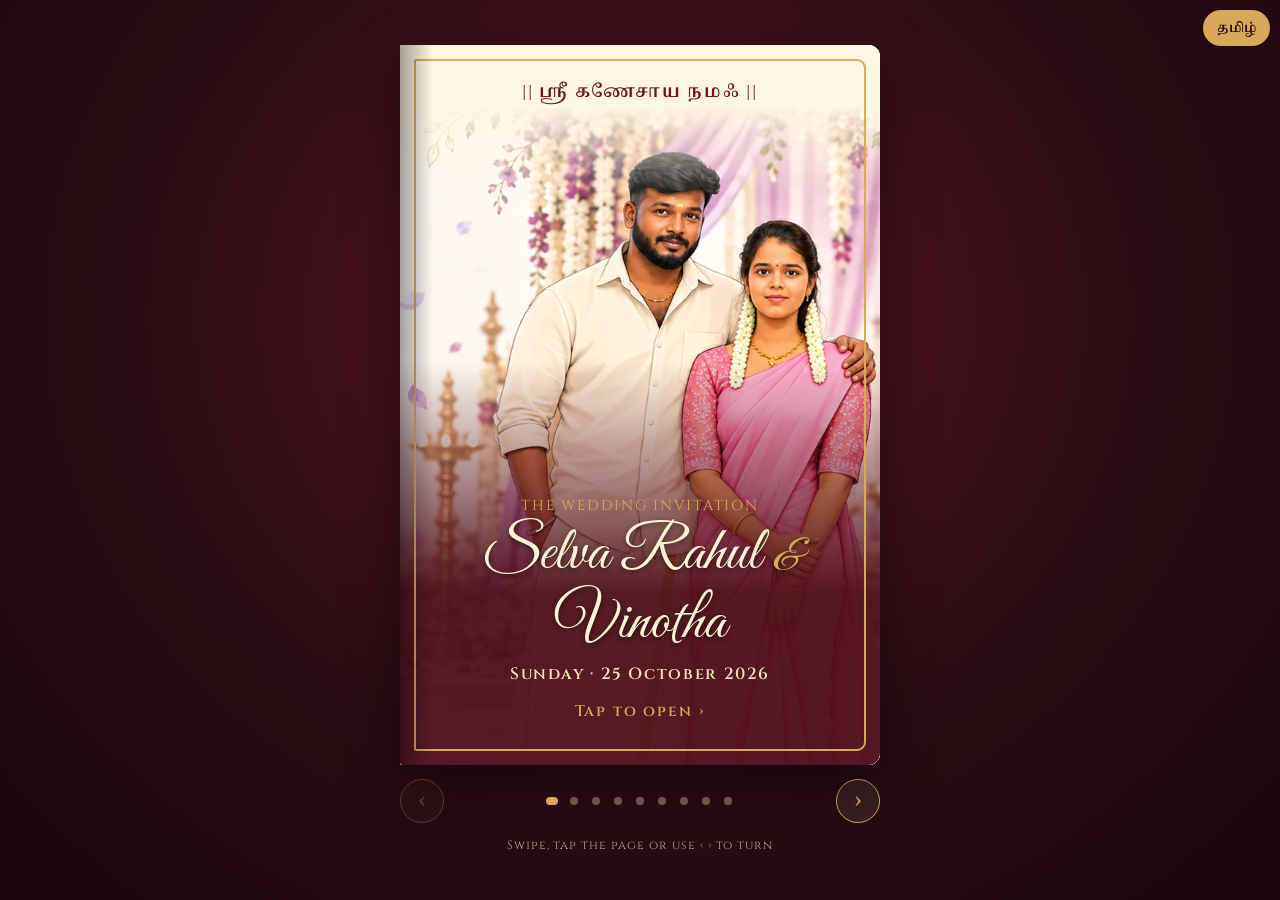
<file: index.html>
<!DOCTYPE html>
<html lang="en">

<head>
    <meta charset="utf-8">
    <meta name="viewport" content="width=device-width, initial-scale=1, viewport-fit=cover">
    <title>Selva Rahul &amp; Vinotha – Wedding Invitation</title>
    <meta name="description" content="You are cordially invited to the wedding of Selva Rahul and Vinotha on Sunday, 25 October 2026.">
    <meta name="theme-color" content="#2a0d14">
    <meta property="og:title" content="Selva Rahul &amp; Vinotha – Wedding Invitation">
    <meta property="og:description" content="Sunday, 25 October 2026 · Alathankarai / Mylaudy">
    <meta property="og:image" content="images/hero.webp">
    <link rel="icon" href="data:image/svg+xml,%3Csvg xmlns='http://www.w3.org/2000/svg' viewBox='0 0 100 100'%3E%3Ctext y='.9em' font-size='90'%3E📖%3C/text%3E%3C/svg%3E">
    <link rel="preconnect" href="https://fonts.googleapis.com">
    <link rel="preconnect" href="https://fonts.gstatic.com" crossorigin>
    <link
        href="https://fonts.googleapis.com/css2?family=Cinzel:wght@400;600&family=Cormorant+Garamond:wght@500;600&family=Great+Vibes&family=Playfair+Display:wght@500;700&family=Noto+Serif+Tamil:wght@400;700&display=swap"
        rel="stylesheet">
    <link rel="stylesheet" href="style.css">
</head>

<body>
    <button class="tog" id="tg" type="button" aria-label="Switch language to Tamil">தமிழ்</button>
    <div class="petals" id="petals" aria-hidden="true"></div>

    <div class="stage">
        <div class="book-wrap" id="bw">
            <div class="book no-anim" id="book" role="group" aria-roledescription="book" aria-label="Wedding invitation book">

                <!-- 0 · Front cover -->
                <article class="leaf" data-title="Cover">
                    <div class="face front cover">
                        <img class="bg" src="images/hero.webp" alt="" width="1600" height="900" fetchpriority="high">
                        <div class="gilt"></div>
                        <div class="cv-top" lang="ta">|| ஸ்ரீ கணேசாய நமஃ ||</div>
                        <div class="cv-bottom">
                            <div class="kick en-only">The Wedding Invitation</div>
                            <div class="kick ta-only" lang="ta">திருமண அழைப்பிதழ்</div>
                            <div class="cv-names">
                                <span class="en-only">Selva Rahul <i>&amp;</i> Vinotha</span>
                                <span class="ta-only" lang="ta">செல்வராகுல் <i>&amp;</i> வினோதா</span>
                            </div>
                            <div class="cv-date">
                                <span class="en-only">Sunday · 25 October 2026</span>
                                <span class="ta-only" lang="ta">ஞாயிறு · 25 அக்டோபர் 2026</span>
                            </div>
                            <div class="cv-open">
                                <span class="en-only">Tap to open ›</span>
                                <span class="ta-only" lang="ta">திறக்க தொடவும் ›</span>
                            </div>
                        </div>
                    </div>
                    <div class="face back endpaper"><div class="seal">S ♥ V</div></div>
                </article>

                <!-- 1 · Blessing & invitation -->
                <article class="leaf" data-title="Invitation">
                    <div class="face front paper">
                        <div class="inner">
                            <div class="om" aria-hidden="true">🕉</div>
                            <div class="kick" lang="ta">|| ஸ்ரீ கணேசாய நமஃ ||</div>
                            <div class="en-only">
                                <p class="txt">Together with their families<br>we cordially invite you to</p>
                                <div class="the">THE</div>
                                <h1>WEDDING</h1>
                                <div class="script">Invitation</div>
                            </div>
                            <div class="ta-only" lang="ta">
                                <p class="txt">அய்யா துணை</p>
                                <h1>திருமண அழைப்பிதழ்</h1>
                                <p class="txt">அன்புடையீர்…!</p>
                            </div>
                            <div class="rule"></div>
                        </div>
                    </div>
                    <div class="face back paper-back"><div class="mono">S ♥ V</div></div>
                </article>

                <!-- 2 · The couple -->
                <article class="leaf" data-title="The couple">
                    <div class="face front paper">
                        <div class="inner">
                            <div class="names">
                                <span class="en-only">Selva Rahul</span><span class="ta-only" lang="ta">செல்வராகுல்</span>
                                <span class="amp">&amp;</span>
                                <span class="en-only">Vinotha</span><span class="ta-only" lang="ta">வினோதா</span>
                            </div>
                            <figure class="arch-photo">
                                <img src="images/hero.webp" width="1600" height="900" loading="lazy"
                                    alt="Selva Rahul and Vinotha in traditional attire">
                            </figure>
                            <p class="sub en-only">R. Selva Rahul, B.E. — Safety Manager,<br>Pratik Art Interiors Pvt. Ltd., Bangalore<br>weds<br>T. Vinotha, MCA.</p>
                            <p class="sub ta-only" lang="ta">செல்வராகுல் B.E., – வினோதா MCA.</p>
                        </div>
                    </div>
                    <div class="face back paper-back"><div class="mono">S ♥ V</div></div>
                </article>

                <!-- 3 · Date -->
                <article class="leaf" data-title="The date">
                    <div class="face front paper">
                        <div class="inner">
                            <p class="txt en-only">Joyfully invite you to celebrate<br>the beginning of their forever</p>
                            <div class="date">
                                <div class="sm"><span class="en-only">Sunday</span><span class="ta-only" lang="ta">ஞாயிறு</span></div>
                                <div class="big">
                                    25
                                    <small class="en-only">OCT</small>
                                    <small class="ta-only" lang="ta">ஐப்பசி 8</small>
                                    <small>2026</small>
                                </div>
                                <div class="sm"><span class="en-only">10:30 AM</span><span class="ta-only" lang="ta">காலை 10.30</span></div>
                            </div>
                            <div id="cd" role="timer" aria-label="Countdown to the wedding"></div>
                            <div class="couple"><img src="images/couple.webp" width="640" height="1091" loading="lazy" alt="Selva Rahul and Vinotha"></div>
                        </div>
                    </div>
                    <div class="face back paper-back"><div class="mono">S ♥ V</div></div>
                </article>

                <!-- 4 · Ceremony -->
                <article class="leaf" data-title="Ceremony">
                    <div class="face front paper">
                        <div class="inner">
                            <div class="icon" aria-hidden="true">🪔</div>
                            <h3 class="head"><span class="en-only">WEDDING CEREMONY</span><span class="ta-only" lang="ta">திருமணம்</span></h3>
                            <div class="en-only">
                                <p class="txt">Between 10:30 a.m. to 11:30 a.m.</p>
                                <p class="venue"><b>Sivasakthi Mahal</b><br>Alathankarai</p>
                            </div>
                            <div class="ta-only" lang="ta">
                                <p class="txt">காலை 10.30 – 11.30 மணிக்குள்</p>
                                <p class="venue"><b>சிவசக்தி மஹால்</b><br>அளத்தங்கரை</p>
                            </div>
                            <a class="btn" target="_blank" rel="noopener"
                                href="https://www.google.com/maps/search/?api=1&amp;query=Sivasakthi+Mahal+Alathankarai">
                                <span class="en-only">MAP</span><span class="ta-only" lang="ta">வரைபடம்</span></a>
                        </div>
                    </div>
                    <div class="face back paper-back"><div class="mono">S ♥ V</div></div>
                </article>

                <!-- 5 · Reception -->
                <article class="leaf" data-title="Reception">
                    <div class="face front paper">
                        <div class="inner">
                            <div class="icon" aria-hidden="true">🍽️</div>
                            <h3 class="head"><span class="en-only">RECEPTION &amp; FEAST</span><span class="ta-only" lang="ta">விருந்து உபசரணை</span></h3>
                            <div class="en-only">
                                <p class="txt">From 6:30 p.m. onwards</p>
                                <p class="venue"><b>V.S. Aathi Lakshmi<br>Tirumana Mandapam</b><br>Mylaudy</p>
                            </div>
                            <div class="ta-only" lang="ta">
                                <p class="txt">அன்று மாலை 6.30 மணி முதல்</p>
                                <p class="venue"><b>V.S. ஆதிலெட்சுமி<br>திருமண மண்டபம்</b><br>மயிலாடி</p>
                            </div>
                            <a class="btn" target="_blank" rel="noopener"
                                href="https://www.google.com/maps/search/?api=1&amp;query=V.S.+Aathi+Lakshmi+Tirumana+Mandapam+Mylaudy">
                                <span class="en-only">MAP</span><span class="ta-only" lang="ta">வரைபடம்</span></a>
                        </div>
                    </div>
                    <div class="face back paper-back"><div class="mono">S ♥ V</div></div>
                </article>

                <!-- 6 · Families -->
                <article class="leaf" data-title="Families">
                    <div class="face front paper">
                        <div class="inner">
                            <div class="icon" aria-hidden="true">💐</div>
                            <div class="en-only">
                                <h3 class="head">FAMILIES</h3>
                                <p class="txt">Mr. C. Ravichandran &amp; Mrs. T. Sukumari<br>Mylaudy<br><span class="sub">parents of the groom</span></p>
                                <div class="rule"></div>
                                <p class="txt">Mr. R. Thangamani &amp; Mrs. T. Santhi<br>Alathankarai<br><span class="sub">parents of the bride</span></p>
                            </div>
                            <div class="ta-only" lang="ta">
                                <p class="txt">மணமகன்:<br>திரு. சி. இரவிச்சந்திரன் – திருமதி. டி. சுகுமாரி, மயிலாடி</p>
                                <div class="rule"></div>
                                <p class="txt">மணமகள்:<br>திரு. ஆர். தங்கமணி – திருமதி. டி. சாந்தி, அளத்தங்கரை</p>
                                <p class="sub">அவர்களின் புதல்வன் / புதல்வி</p>
                            </div>
                        </div>
                    </div>
                    <div class="face back paper-back"><div class="mono">S ♥ V</div></div>
                </article>

                <!-- 7 · Contact & RSVP -->
                <article class="leaf" data-title="Contact & RSVP">
                    <div class="face front paper">
                        <div class="inner">
                            <h3 class="head"><span class="en-only">CONTACT</span><span class="ta-only" lang="ta">தொடர்புக்கு</span></h3>

                            <div class="contact-row">
                                <span class="num">7358853013</span>
                                <a class="chip" href="tel:+917358853013"><span class="en-only">Call</span><span class="ta-only" lang="ta">அழைக்க</span></a>
                                <a class="chip wa" data-wa="917358853013" data-msg="hello" target="_blank" rel="noopener">WhatsApp</a>
                            </div>
                            <div class="contact-row">
                                <span class="num">8526851445</span>
                                <a class="chip" href="tel:+918526851445"><span class="en-only">Call</span><span class="ta-only" lang="ta">அழைக்க</span></a>
                                <a class="chip wa" data-wa="918526851445" data-msg="hello" target="_blank" rel="noopener">WhatsApp</a>
                            </div>

                            <div class="rsvp">
                                <div class="sm"><span class="en-only">Will you attend? Let us know</span><span class="ta-only" lang="ta">தங்கள் வருகையை தெரிவிக்கவும்</span></div>
                                <div class="rsvp-btns">
                                    <a class="chip wa big" data-wa="917358853013" data-msg="yes" target="_blank" rel="noopener">
                                        <span class="en-only">✔ I will attend</span><span class="ta-only" lang="ta">✔ வருகிறேன்</span></a>
                                    <a class="chip big no" data-wa="917358853013" data-msg="no" target="_blank" rel="noopener">
                                        <span class="en-only">✖ Unable to attend</span><span class="ta-only" lang="ta">✖ வர இயலாது</span></a>
                                </div>
                            </div>
                        </div>
                    </div>
                    <div class="face back paper-back"><div class="mono">S ♥ V</div></div>
                </article>

                <!-- 8 · Back cover -->
                <article class="leaf" data-title="Thank you">
                    <div class="face front cover backcover">
                        <div class="gilt"></div>
                        <div class="bc">
                            <div class="seal">S ♥ V</div>
                            <div class="en-only">
                                <p class="bc-txt">With best compliments from</p>
                                <p class="bc-name">R. Selva Rohith</p>
                                <p class="bc-txt">B.Sc. (Computer Science)<br>Relatives &amp; Friends</p>
                            </div>
                            <div class="ta-only" lang="ta">
                                <p class="bc-txt">தங்கள் அன்புள்ள</p>
                                <p class="bc-name">ஆர். செல்வ ரோஹித்</p>
                                <p class="bc-txt">B.Sc. (Com. Sci.)<br>தங்கள் நல்வரவை விரும்பும்<br>சுற்றமும் நட்பும்</p>
                            </div>
                            <button class="again" id="again" type="button">
                                <span class="en-only">↺ Read again</span><span class="ta-only" lang="ta">↺ மீண்டும் படிக்க</span>
                            </button>
                        </div>
                    </div>
                </article>
            </div>
        </div>

        <nav class="ctrl" aria-label="Page navigation">
            <button class="arrow" id="prev" type="button" aria-label="Previous page">‹</button>
            <div class="dots" id="dots"></div>
            <button class="arrow" id="next" type="button" aria-label="Next page">›</button>
        </nav>
        <p class="hint" id="hint">
            <span class="en-only">Swipe, tap the page or use ‹ › to turn</span>
            <span class="ta-only" lang="ta">பக்கம் திருப்ப நகர்த்தவும் அல்லது ‹ › தொடவும்</span>
        </p>
        <p class="sr" id="status" aria-live="polite"></p>
    </div>

    <script src="script.js"></script>
</body>

</html>
</file>
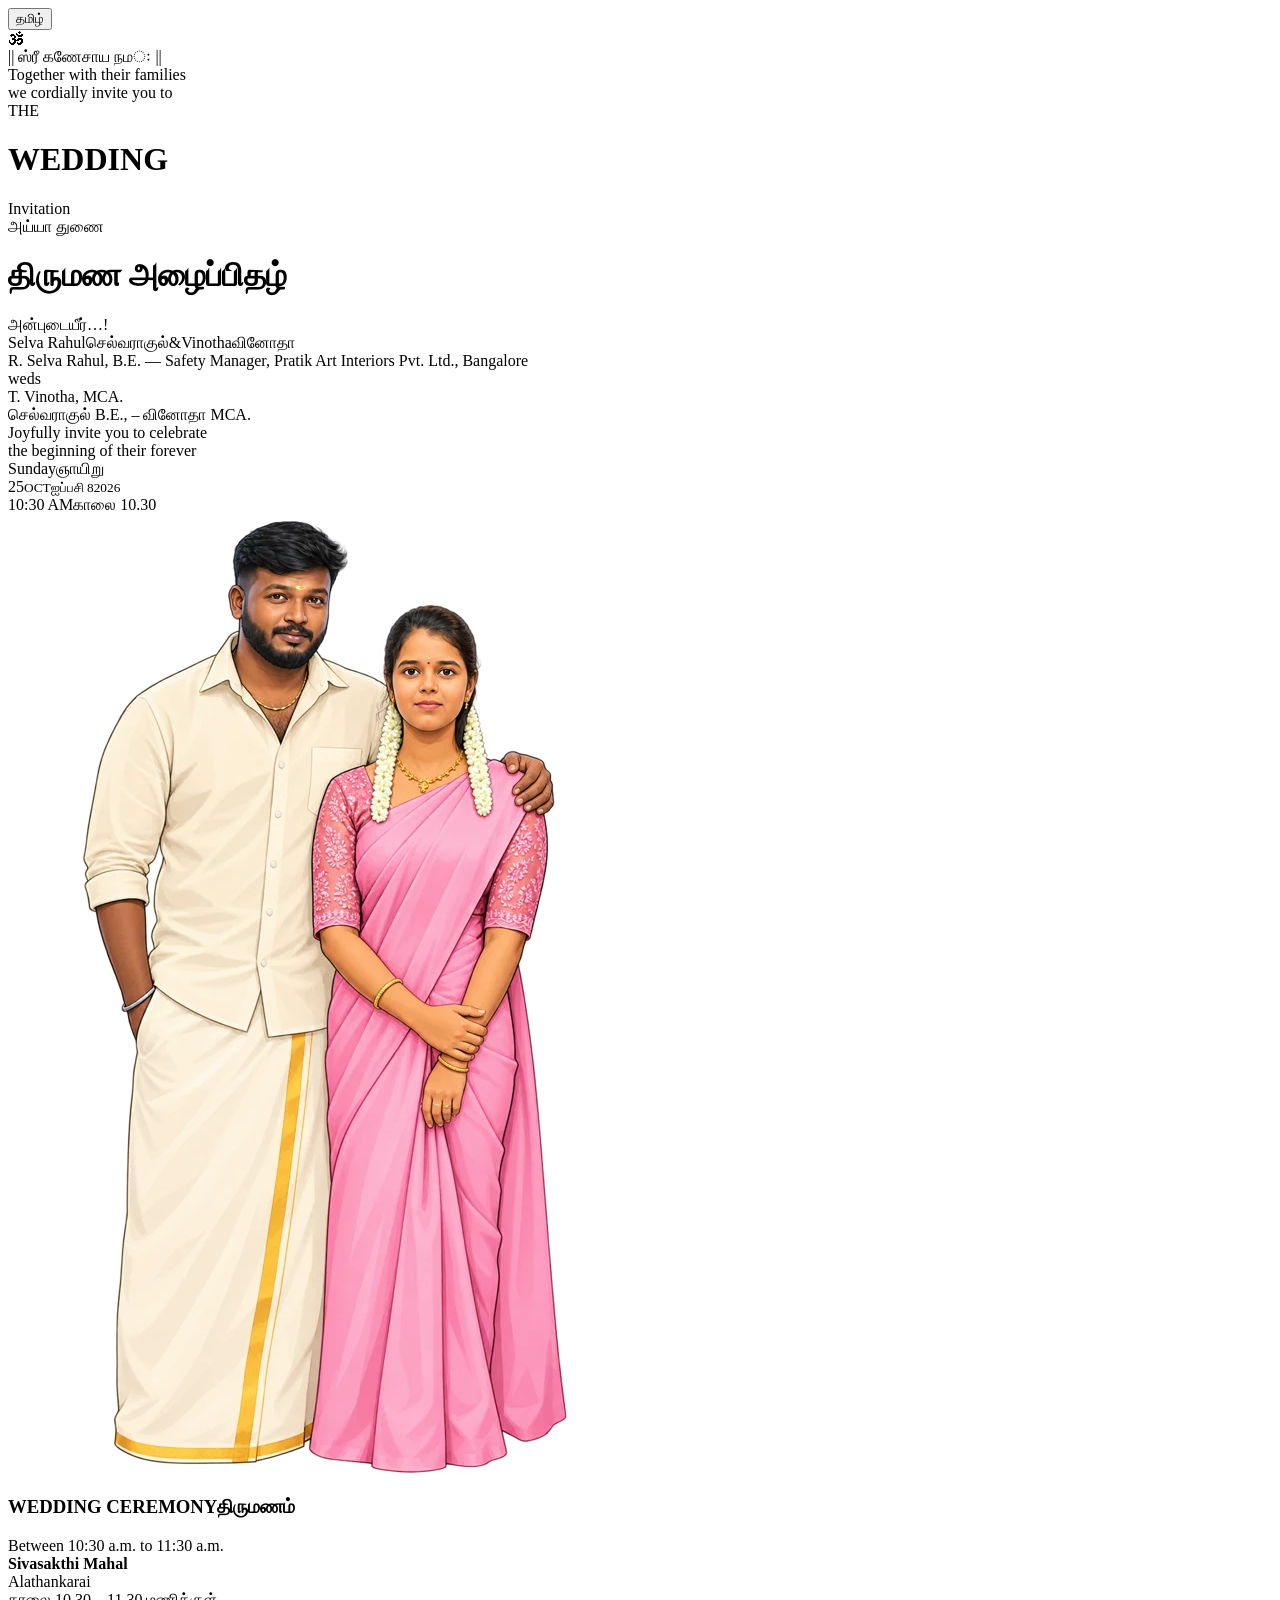
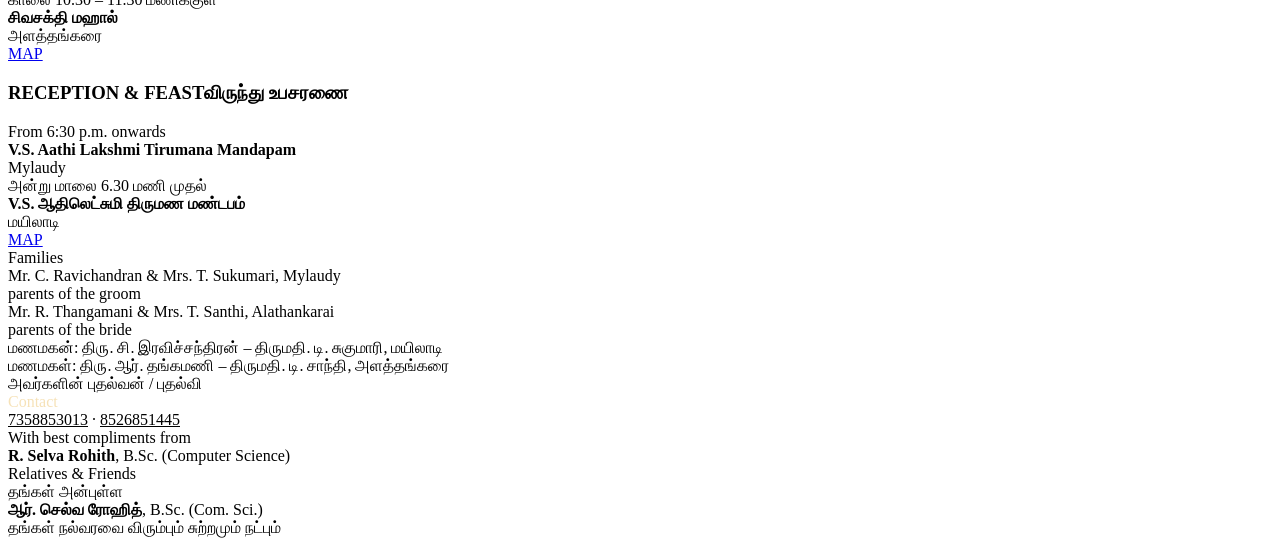
<file: Selva Rahul & Vinotha – Wedding Invitation.html>
<!DOCTYPE html>
<html lang="en">

<head>
    <meta charset="utf-8">
    <meta name="viewport" content="width=device-width, initial-scale=1, viewport-fit=cover">
    <title>Selva Rahul & Vinotha – Wedding Invitation</title>
    <link
        href="https://fonts.googleapis.com/css2?family=Cinzel:wght@400;600&family=Cormorant+Garamond:wght@500;600&family=Great+Vibes&family=Playfair+Display:wght@500;700&family=Noto+Serif+Tamil:wght@400;700&display=swap"
        rel="stylesheet">
</head>

<body>
     <button class="tog" id="tg" aria-label="Language">தமிழ்</button>
    <div class="petals" id="p"></div>
    <main class="card">
        <div class="arch">
            <div class="om">🕉</div>
            <div class="sm">|| ஸ்ரீ கணேசாய நமः ||</div>

            <div class="en-only">
                <div class="sm">Together with their families<br>we cordially invite you to</div>
                <div class="the">THE</div>
                <h1>WEDDING</h1>
                <div class="script">Invitation</div>
            </div>
            <div class="ta-only">
                <div class="sm">அய்யா துணை</div>
                <h1>திருமண அழைப்பிதழ்</h1>
                <div class="sm">அன்புடையீர்…!</div>
            </div>

            <div class="names"><span class="en-only">Selva Rahul</span><span class="ta-only">செல்வராகுல்</span><span
                    class="amp">&amp;</span><span class="en-only">Vinotha</span><span class="ta-only">வினோதா</span>
            </div>
            <div class="sub en-only">R. Selva Rahul, B.E. — Safety Manager, Pratik Art Interiors Pvt. Ltd.,
                Bangalore<br>weds<br>T. Vinotha, MCA.</div>
            <div class="sub ta-only">செல்வராகுல் B.E., – வினோதா MCA.</div>

            <div class="div"></div>
            <div class="sm en-only">Joyfully invite you to celebrate<br>the beginning of their forever</div>
            <div class="date">
                <div class="sm" style="margin:0"><span class="en-only">Sunday</span><span class="ta-only">ஞாயிறு</span>
                </div>
                <div class="big">25<small class="en-only">OCT</small><small class="ta-only">ஐப்பசி
                        8</small><small>2026</small></div>
                <div class="sm" style="margin:0"><span class="en-only">10:30 AM</span><span class="ta-only">காலை
                        10.30</span></div>
            </div>

            <div id="cd"></div>
            <div class="couple"><img alt="Selva Rahul and Vinotha"
                    src="[data-uri]">
            </div>

            <div class="ev">
                <h3><span class="en-only">WEDDING CEREMONY</span><span class="ta-only">திருமணம்</span></h3>
                <div class="en-only">Between 10:30 a.m. to 11:30 a.m.<br><b>Sivasakthi Mahal</b><br>Alathankarai</div>
                <div class="ta-only">காலை 10.30 – 11.30 மணிக்குள்<br><b>சிவசக்தி மஹால்</b><br>அளத்தங்கரை</div>
                <a class="btn" target="_blank" rel="noopener"
                    href="https://www.google.com/maps/search/?api=1&query=Sivasakthi+Mahal+Alathankarai">MAP</a>
            </div>

            <div class="ev">
                <h3><span class="en-only">RECEPTION &amp; FEAST</span><span class="ta-only">விருந்து உபசரணை</span></h3>
                <div class="en-only">From 6:30 p.m. onwards<br><b>V.S. Aathi Lakshmi Tirumana Mandapam</b><br>Mylaudy
                </div>
                <div class="ta-only">அன்று மாலை 6.30 மணி முதல்<br><b>V.S. ஆதிலெட்சுமி திருமண மண்டபம்</b><br>மயிலாடி
                </div>
                <a class="btn" target="_blank" rel="noopener"
                    href="https://www.google.com/maps/search/?api=1&query=V.S.+Aathi+Lakshmi+Tirumana+Mandapam+Mylaudy">MAP</a>
            </div>

            <div class="div"></div>
            <div class="en-only">
                <div class="sm">Families</div>
                Mr. C. Ravichandran &amp; Mrs. T. Sukumari, Mylaudy<br><span class="sub">parents of the groom</span><br>
                Mr. R. Thangamani &amp; Mrs. T. Santhi, Alathankarai<br><span class="sub">parents of the bride</span>
            </div>
            <div class="ta-only">மணமகன்: திரு. சி. இரவிச்சந்திரன் – திருமதி. டி. சுகுமாரி, மயிலாடி<br>மணமகள்: திரு. ஆர்.
                தங்கமணி – திருமதி. டி. சாந்தி, அளத்தங்கரை<br><span class="sub">அவர்களின் புதல்வன் / புதல்வி</span></div>

            <div class="venue">
                <div class="sm" style="color:#f6e2b8">Contact</div>
                <a href="tel:7358853013" style="color:inherit">7358853013</a> · <a href="tel:8526851445"
                    style="color:inherit">8526851445</a>
            </div>

            <div class="foot">
                <div class="en-only">With best compliments from<br><b>R. Selva Rohith</b>, B.Sc. (Computer
                    Science)<br>Relatives &amp; Friends</div>
                <div class="ta-only">தங்கள் அன்புள்ள<br><b>ஆர். செல்வ ரோஹித்</b>, B.Sc. (Com. Sci.)<br>தங்கள் நல்வரவை
                    விரும்பும் சுற்றமும் நட்பும்</div>
            </div>
        </div>
    </main>
</body>

</html>
</file>
<file: style.css>
/* =========================================================
   Wedding invitation — book edition
   Everything inside a page is sized in cqw (1% of the page
   width), so each page scales as one piece on any screen.
   ========================================================= */
:root {
    --maroon: #6e1423;
    --deep: #4d0f1b;
    --gold: #b8893a;
    --gold-lt: #d9a95a;
    --paper: #fffaf0;
    --ink: #4a2a2a;
    --cream: #f6e2b8;
    /* book width: fit width AND height of the screen, 2:3 pages */
    --w: min(480px, 92vw, calc((100vh - 150px) / 1.5));
    --w: min(480px, 92vw, calc((100dvh - 150px) / 1.5));
}

* {
    box-sizing: border-box;
}

html,
body {
    height: 100%;
}

body {
    margin: 0;
    overflow: hidden;
    color: var(--ink);
    font-family: 'Cormorant Garamond', Georgia, serif;
    background: radial-gradient(ellipse at 50% 35%, #5a1626 0%, #2a0d14 55%, #1a070c 100%);
    background-color: #2a0d14;
    -webkit-tap-highlight-color: transparent;
    --fs: 4.6cqw;
}

body.ta {
    font-family: 'Noto Serif Tamil', 'Cormorant Garamond', serif;
    --fs: 3.9cqw;
}

/* ---------- Language switching ---------- */
body:not(.ta) .ta-only,
body.ta .en-only {
    display: none !important;
}

.tog {
    position: fixed;
    top: calc(env(safe-area-inset-top, 0px) + 10px);
    right: 10px;
    z-index: 50;
    background: var(--gold-lt);
    color: #2a0d14;
    border: 0;
    border-radius: 20px;
    padding: 8px 14px;
    font: 600 13px Cinzel, 'Noto Serif Tamil', serif;
    cursor: pointer;
}

button:focus-visible,
a:focus-visible {
    outline: 2px solid var(--gold-lt);
    outline-offset: 2px;
}

/* ---------- Stage ---------- */
.stage {
    position: relative;
    z-index: 1;
    height: 100vh;
    height: 100dvh;
    padding: env(safe-area-inset-top, 0px) 0 env(safe-area-inset-bottom, 0px);
    display: flex;
    flex-direction: column;
    align-items: center;
    justify-content: center;
    gap: 14px;
    overflow: hidden;
}

.book-wrap {
    width: var(--w);
    height: calc(var(--w) * 1.5);
    transition: transform 1s cubic-bezier(.45, .05, .25, 1);
    flex: none;
}

/* on wide screens, slide the spine to the centre once the book is open */
@media (min-width: 1040px) {
    .book-wrap.open {
        transform: translateX(calc(var(--w) / 2));
    }
}

.book {
    position: relative;
    width: 100%;
    height: 100%;
    perspective: 2400px;
    touch-action: pan-y;
    filter: drop-shadow(0 18px 28px rgba(0, 0, 0, .45));
}

/* ---------- Leaves & faces ---------- */
.leaf {
    position: absolute;
    inset: 0;
    transform-origin: left center;
    transform-style: preserve-3d;
    transition: transform 1s cubic-bezier(.45, .05, .25, 1);
    will-change: transform;
}

.leaf.flipped {
    transform: rotateY(-180deg);
}

.book.no-anim .leaf,
.book.no-anim~* {
    transition: none !important;
}

.face {
    position: absolute;
    inset: 0;
    -webkit-backface-visibility: hidden;
    backface-visibility: hidden;
    container-type: size;
    border-radius: 3px 12px 12px 3px;
    overflow: hidden;
    font-size: var(--fs);
    line-height: 1.35;
    text-align: center;
}

.face.back {
    transform: rotateY(180deg);
    border-radius: 12px 3px 3px 12px;
}

/* ---------- Paper pages ---------- */
.paper {
    background:
        linear-gradient(90deg, rgba(80, 40, 20, .22), rgba(80, 40, 20, 0) 9%),
        radial-gradient(ellipse at 50% 40%, #fffdf6, #fbf1dc);
}

.paper::before,
.paper::after {
    content: "";
    position: absolute;
    width: 38cqw;
    height: 28cqw;
    background: url(images/flower.webp) no-repeat center / contain;
    mix-blend-mode: multiply;
    -webkit-mask-image: radial-gradient(ellipse at 0 0, #000 50%, transparent 100%);
    mask-image: radial-gradient(ellipse at 0 0, #000 50%, transparent 100%);
    pointer-events: none;
    z-index: 0;
}

.paper::before {
    left: 0;
    top: 0;
}

.paper::after {
    right: 0;
    bottom: 0;
    transform: rotate(180deg);
}

.inner {
    position: absolute;
    inset: 3.2cqw;
    border: .3cqw solid var(--gold);
    z-index: 1;
    display: flex;
    flex-direction: column;
    align-items: center;
    justify-content: safe center;
    gap: 2.2cqw;
    padding: 7cqw 7cqw;
    overflow-y: auto;
    scrollbar-width: none;
}

.inner::-webkit-scrollbar {
    display: none;
}

.inner::before {
    /* thin inner keyline */
    content: "";
    position: absolute;
    inset: 1cqw;
    border: .15cqw solid rgba(184, 137, 58, .45);
    pointer-events: none;
}

/* back of a leaf (shows on the left page of wide screens) */
.paper-back {
    background:
        linear-gradient(270deg, rgba(80, 40, 20, .2), rgba(80, 40, 20, 0) 12%),
        radial-gradient(ellipse at 50% 40%, #fffdf6, #f6e9cf);
    display: flex;
    align-items: center;
    justify-content: center;
}

.paper-back::before {
    content: "";
    position: absolute;
    inset: 3.2cqw;
    border: .3cqw solid rgba(184, 137, 58, .55);
}

.mono {
    font: 400 11cqw 'Great Vibes', cursive;
    color: var(--gold);
    opacity: .55;
}

/* inside of the front cover */
.endpaper {
    background:
        radial-gradient(circle at 50% 50%, rgba(217, 169, 90, .22) 0 .5cqw, transparent .6cqw) 0 0 / 6cqw 6cqw,
        linear-gradient(135deg, #5a1626, #3a0b15);
    display: flex;
    align-items: center;
    justify-content: center;
}

.seal {
    font: 400 11cqw 'Great Vibes', cursive;
    color: var(--gold-lt);
    border: .4cqw double var(--gold-lt);
    border-radius: 50%;
    width: 30cqw;
    height: 30cqw;
    display: flex;
    align-items: center;
    justify-content: center;
}

/* ---------- Type ---------- */
.txt {
    margin: 0;
    font-size: var(--fs);
}

.sub {
    margin: 0;
    font-size: 3.6cqw;
    opacity: .85;
}

.kick,
.sm {
    font-family: Cinzel, 'Noto Serif Tamil', serif;
    font-size: 3cqw;
    letter-spacing: .12em;
    text-transform: uppercase;
}

body.ta .kick,
body.ta .sm {
    text-transform: none;
    letter-spacing: 0;
    font-size: 3.6cqw;
}

.om {
    font-size: 11cqw;
    line-height: 1;
    color: var(--gold);
}

.icon {
    font-size: 12cqw;
    line-height: 1;
    margin-bottom: 1.5cqw;
}

.the {
    font-family: Cinzel, serif;
    color: var(--maroon);
    font-size: 4cqw;
    margin-top: 2cqw;
}

h1 {
    margin: 0;
    font: 700 14cqw/1.05 'Playfair Display', serif;
    letter-spacing: .02em;
    color: var(--maroon);
}

body.ta h1 {
    font-family: 'Noto Serif Tamil', serif;
    font-size: 10.5cqw;
    line-height: 1.25;
}

.script {
    font: 400 9cqw/1 'Great Vibes', cursive;
    color: var(--gold);
    margin-top: -1cqw;
}

.rule {
    width: 60%;
    height: 1px;
    background: linear-gradient(90deg, transparent, var(--gold), transparent);
    margin: 2cqw 0;
    position: relative;
    flex: none;
}

.rule::after {
    content: "♥";
    position: absolute;
    left: 50%;
    top: -2.6cqw;
    transform: translateX(-50%);
    font-size: 3.4cqw;
    color: var(--gold);
    background: #fffaf0;
    padding: 0 1.6cqw;
}

.names {
    font: 400 12cqw/1.1 'Great Vibes', cursive;
    color: var(--maroon);
}

body.ta .names {
    font-family: 'Noto Serif Tamil', serif;
    font-weight: 700;
    font-size: 8cqw;
    line-height: 1.3;
}

.amp {
    display: block;
    font-size: .6em;
    color: var(--gold);
}

.head {
    margin: 0;
    font: 600 4.2cqw Cinzel, 'Noto Serif Tamil', serif;
    letter-spacing: .12em;
    color: var(--maroon);
}

body.ta .head {
    letter-spacing: 0;
    font-size: 5.2cqw;
    font-family: 'Noto Serif Tamil', serif;
    font-weight: 700;
}

.venue {
    margin: 1.5cqw 0 0;
    font-size: var(--fs);
}

.venue b {
    font-size: 6cqw;
    color: var(--maroon);
    line-height: 1.25;
}

body.ta .venue b {
    font-size: 5cqw;
}

.btn {
    display: inline-block;
    margin-top: 3cqw;
    background: var(--maroon);
    color: var(--paper);
    padding: 2.2cqw 6cqw;
    border-radius: 6cqw;
    text-decoration: none;
    font: 600 3.2cqw Cinzel, 'Noto Serif Tamil', serif;
    letter-spacing: .1em;
}

/* ---------- Photos ---------- */
.arch-photo {
    margin: 0;
    width: 56cqw;
    aspect-ratio: 56 / 64;
    border: .5cqw solid var(--gold);
    border-radius: 28cqw 28cqw 2cqw 2cqw;
    overflow: hidden;
    flex: none;
    box-shadow: 0 1.5cqw 4cqw rgba(110, 20, 35, .25);
}

.arch-photo img {
    width: 100%;
    height: 100%;
    object-fit: cover;
    object-position: 92% 20%;
    display: block;
}

.couple {
    width: 40cqw;
    flex: none;
    position: relative;
    isolation: isolate;
}

.couple::before {
    content: "";
    position: absolute;
    inset: 6% -14% 0;
    background: radial-gradient(ellipse at center, rgba(184, 137, 58, .35), transparent 70%);
    z-index: -1;
}

.couple img {
    width: 100%;
    height: auto;
    display: block;
    filter: drop-shadow(0 1.5cqw 2.5cqw rgba(0, 0, 0, .25));
}

/* ---------- Date + countdown ---------- */
.date {
    display: flex;
    align-items: center;
    justify-content: center;
    gap: 3.4cqw;
    color: var(--maroon);
    font-family: Cinzel, serif;
}

.date .sm {
    margin: 0;
}

.date .big {
    font: 700 15cqw/1 'Playfair Display', serif;
    border-left: .3cqw solid var(--gold);
    border-right: .3cqw solid var(--gold);
    padding: 0 4cqw;
}

.date small {
    display: block;
    font: 400 3.6cqw Cinzel, serif;
    letter-spacing: .15em;
}

body.ta .date small {
    letter-spacing: 0;
    font-family: 'Noto Serif Tamil', serif;
}

#cd {
    display: flex;
    justify-content: center;
    gap: 2.4cqw;
}

#cd div {
    min-width: 15cqw;
    padding: 1.6cqw 1cqw;
    border: .3cqw solid var(--gold);
    border-radius: 2.4cqw;
    background: var(--paper);
    color: var(--maroon);
    font: 700 6cqw/1.1 'Playfair Display', serif;
}

#cd span {
    display: block;
    font: 400 2.2cqw Cinzel, 'Noto Serif Tamil', serif;
    letter-spacing: .08em;
}

/* ---------- Contact / RSVP ---------- */
.contact-row {
    display: flex;
    align-items: center;
    justify-content: center;
    flex-wrap: wrap;
    gap: 1.6cqw 2cqw;
}

.num {
    font-size: 5.4cqw;
    letter-spacing: .02em;
    color: var(--maroon);
}

.chip {
    display: inline-block;
    padding: 2.2cqw 3.8cqw;
    border-radius: 5cqw;
    border: .3cqw solid var(--maroon);
    color: var(--maroon);
    background: transparent;
    text-decoration: none;
    font: 600 3.1cqw Cinzel, 'Noto Serif Tamil', serif;
    letter-spacing: .05em;
    cursor: pointer;
}

.chip.wa {
    background: #25d366;
    border-color: #25d366;
    color: #0b3d1e;
}

.chip.wa::before {
    content: "💬 ";
}

.chip.wa.big::before {
    content: "";
}

.chip.big {
    padding: 3cqw 5.2cqw;
    font-size: 3.5cqw;
}

.rsvp {
    margin-top: 2cqw;
    padding-top: 3cqw;
    border-top: 1px solid rgba(184, 137, 58, .55);
    width: 100%;
}

.rsvp .sm {
    color: var(--maroon);
    margin-bottom: 2.4cqw;
}

.rsvp-btns {
    display: flex;
    flex-direction: column;
    align-items: center;
    gap: 2.4cqw;
}

/* ---------- Covers ---------- */
.cover {
    background: var(--deep);
    color: var(--cream);
}

.cover .gilt {
    position: absolute;
    inset: 3cqw;
    border: .6cqw double var(--gold-lt);
    border-radius: 2px 9px 9px 2px;
    pointer-events: none;
    z-index: 3;
}

.cover::after {
    /* spine shading */
    content: "";
    position: absolute;
    inset: 0;
    z-index: 4;
    pointer-events: none;
    background: linear-gradient(90deg, rgba(0, 0, 0, .35), rgba(0, 0, 0, 0) 7%);
}

.cover:not(.backcover) {
    background: #fff6e4;
}

.cover .bg {
    position: absolute;
    left: 0;
    right: 0;
    top: 13cqw;
    width: 100%;
    height: calc(100% - 13cqw);
    object-fit: cover;
    object-position: 81% 40%;
    z-index: 0;
    -webkit-mask-image: linear-gradient(180deg, transparent 0, #000 14%);
    mask-image: linear-gradient(180deg, transparent 0, #000 14%);
}

.cover:not(.backcover)::before {
    content: "";
    position: absolute;
    inset: 0;
    z-index: 1;
    background: linear-gradient(180deg, rgba(0, 0, 0, 0) 0, rgba(0, 0, 0, 0) 44%, rgba(77, 15, 27, .95) 76%);
}

.cv-top {
    position: absolute;
    top: 7cqw;
    left: 0;
    right: 0;
    z-index: 2;
    font: 600 3.6cqw Cinzel, 'Noto Serif Tamil', serif;
    letter-spacing: .1em;
    color: var(--maroon);
}

.cv-bottom {
    position: absolute;
    left: 6cqw;
    right: 6cqw;
    bottom: 9cqw;
    z-index: 2;
}

.cv-bottom .kick {
    color: var(--gold-lt);
}

.cv-names {
    font: 400 13cqw/1.1 'Great Vibes', cursive;
    color: #fff3d6;
    margin: 1cqw 0;
    text-shadow: 0 .4cqw 1.2cqw rgba(0, 0, 0, .5);
}

.cv-names i {
    color: var(--gold-lt);
    font-size: .7em;
}

body.ta .cv-names {
    font-family: 'Noto Serif Tamil', serif;
    font-weight: 700;
    font-size: 8.6cqw;
    line-height: 1.3;
}

.cv-date {
    font: 600 3.4cqw Cinzel, 'Noto Serif Tamil', serif;
    letter-spacing: .1em;
}

body.ta .cv-date {
    letter-spacing: 0;
    font-size: 3.8cqw;
}

.cv-open {
    margin-top: 3.4cqw;
    font: 600 3.2cqw Cinzel, 'Noto Serif Tamil', serif;
    letter-spacing: .12em;
    color: var(--gold-lt);
    animation: nudge 1.8s ease-in-out infinite;
}

@keyframes nudge {
    50% {
        transform: translateX(1.4cqw);
        opacity: .7;
    }
}

.backcover {
    background: radial-gradient(circle at 50% 40%, #6b1727, #3a0b15);
}

.bc {
    position: absolute;
    inset: 0;
    z-index: 2;
    display: flex;
    flex-direction: column;
    align-items: center;
    justify-content: center;
    gap: 2cqw;
    padding: 10cqw;
}

.bc-txt {
    margin: 0;
    font-size: 4.4cqw;
    color: var(--cream);
}

body.ta .bc-txt {
    font-size: 3.7cqw;
}

.bc-name {
    margin: 0;
    font: 400 10cqw/1.15 'Great Vibes', cursive;
    color: var(--gold-lt);
}

body.ta .bc-name {
    font-family: 'Noto Serif Tamil', serif;
    font-weight: 700;
    font-size: 6.4cqw;
}

.again {
    margin-top: 5cqw;
    background: transparent;
    color: var(--gold-lt);
    border: .3cqw solid var(--gold-lt);
    border-radius: 5cqw;
    padding: 2.4cqw 5cqw;
    font: 600 3.2cqw Cinzel, 'Noto Serif Tamil', serif;
    letter-spacing: .1em;
    cursor: pointer;
}

/* ---------- Controls ---------- */
.ctrl {
    width: var(--w);
    display: flex;
    align-items: center;
    justify-content: space-between;
    gap: 10px;
    flex: none;
}

.arrow {
    width: 44px;
    height: 44px;
    flex: none;
    border-radius: 50%;
    border: 1px solid var(--gold-lt);
    background: rgba(255, 250, 240, .08);
    color: var(--gold-lt);
    font: 400 26px/1 Georgia, serif;
    padding: 0 0 4px;
    cursor: pointer;
}

.arrow:disabled {
    opacity: .3;
    cursor: default;
}

.dots {
    display: flex;
    gap: 2px;
    flex-wrap: nowrap;
    justify-content: center;
}

.dot {
    width: 20px;
    height: 28px;
    background: none;
    border: 0;
    padding: 0;
    cursor: pointer;
    position: relative;
}

.dot::after {
    content: "";
    position: absolute;
    left: 50%;
    top: 50%;
    width: 8px;
    height: 8px;
    margin: -4px 0 0 -4px;
    border-radius: 50%;
    background: rgba(246, 226, 184, .35);
    transition: all .3s;
}

.dot[aria-current="true"]::after {
    background: var(--gold-lt);
    width: 12px;
    border-radius: 6px;
    margin-left: -6px;
}

.hint {
    margin: 0;
    height: 18px;
    font: 400 12px Cinzel, 'Noto Serif Tamil', serif;
    letter-spacing: .08em;
    color: rgba(246, 226, 184, .7);
    transition: opacity .6s;
    text-align: center;
}

.hint.gone {
    opacity: 0;
}

.sr {
    position: absolute;
    width: 1px;
    height: 1px;
    overflow: hidden;
    clip: rect(0 0 0 0);
    white-space: nowrap;
    margin: 0;
}

/* ---------- Petals ---------- */
.petals {
    position: fixed;
    inset: 0;
    pointer-events: none;
    overflow: hidden;
    z-index: 0;
}

.petals i {
    position: absolute;
    top: -20px;
    width: 10px;
    height: 14px;
    background: #d9627a;
    border-radius: 70% 0 70% 0;
    opacity: .35;
    animation: fall linear infinite;
}

@keyframes fall {
    to {
        transform: translateY(110vh) rotate(540deg);
    }
}

@media (prefers-reduced-motion: reduce) {
    .petals {
        display: none;
    }

    .leaf,
    .book-wrap {
        transition-duration: .01s !important;
    }

    .cv-open {
        animation: none;
    }
}
</file>
